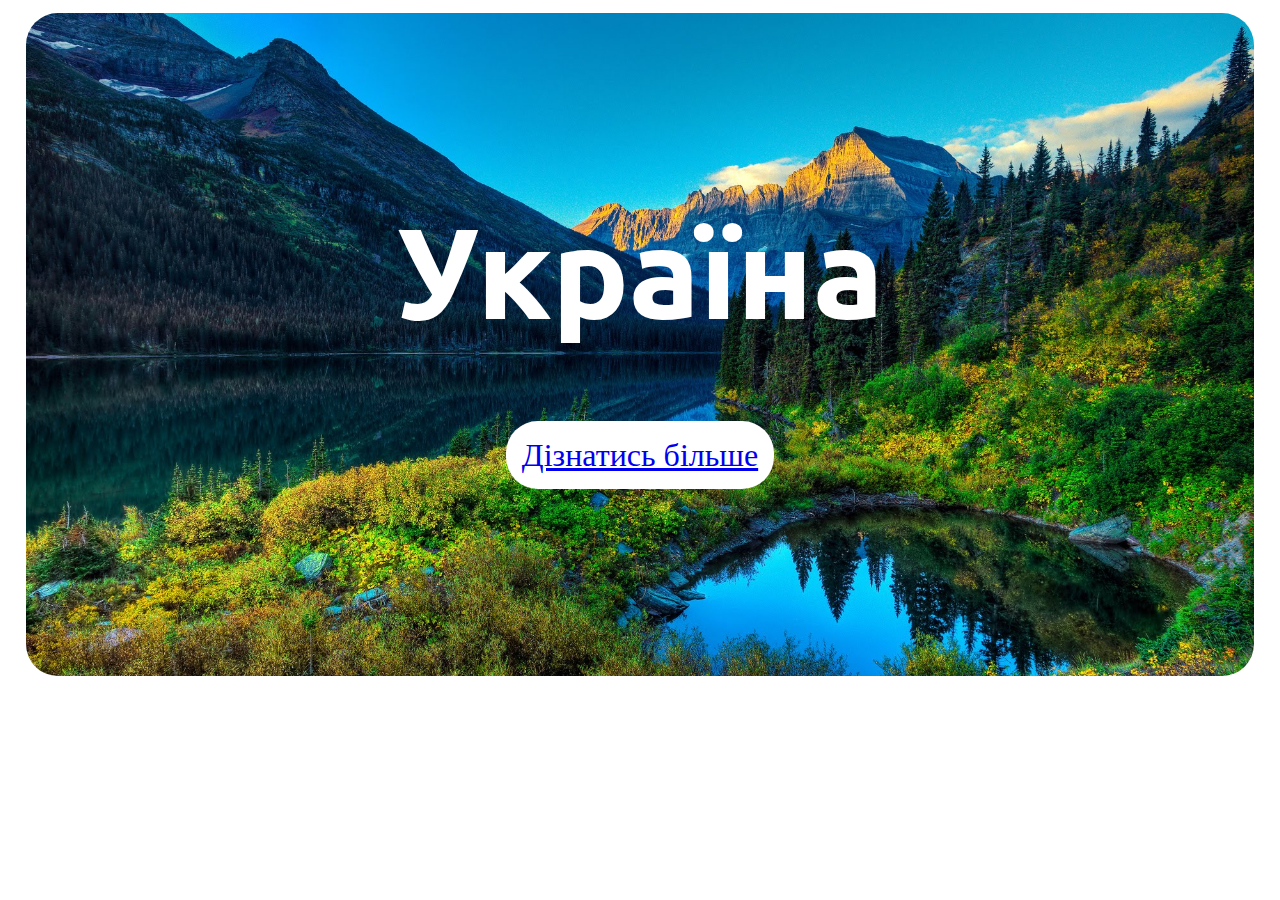
<file: index.html>
<!DOCTYPE html>
<html lang="en">
<head>
    <meta charset="UTF-8">
    <meta http-equiv="X-UA-Compatible" content="IE=edge">
    <meta name="viewport" content="width=device-width, initial-scale=1.0">
    <title>Україна</title>
    <link rel="stylesheet" href="styles.css"> 
    <link href="https://cdn.jsdelivr.net/npm/bootstrap@5.1.3/dist/css/bootstrap.min.css" rel="stylesheet" integrity="sha384-1BmE4kWBq78iYhFldvKuhfTAU6auU8tT94WrHftjDbrCEXSU1oBoqyl2QvZ6jIW3" crossorigin="anonymous">
    <link rel="preconnect" href="https://fonts.googleapis.com">
    <link rel="preconnect" href="https://fonts.gstatic.com" crossorigin>
    <link href="https://fonts.googleapis.com/css2?family=Ubuntu:wght@500&display=swap" rel="stylesheet">
</head>
<body>
    <div id="big-image" class="big-image container">
        <h1 id="big-header"class="h1">Україна</h1>
        <a href="https://uk.wikipedia.org/wiki/%D0%A3%D0%BA%D1%80%D0%B0%D1%97%D0%BD%D0%B0" target="_blank" id="more-btn" class="more btn btn-light btn-lg">Дізнатись більше</a>
    </div>


    <script src="https://cdn.jsdelivr.net/npm/bootstrap@5.1.3/dist/js/bootstrap.bundle.min.js" integrity="sha384-ka7Sk0Gln4gmtz2MlQnikT1wXgYsOg+OMhuP+IlRH9sENBO0LRn5q+8nbTov4+1p" crossorigin="anonymous"></script>
    <script src="https://cdn.jsdelivr.net/npm/@popperjs/core@2.10.2/dist/umd/popper.min.js" integrity="sha384-7+zCNj/IqJ95wo16oMtfsKbZ9ccEh31eOz1HGyDuCQ6wgnyJNSYdrPa03rtR1zdB" crossorigin="anonymous"></script>
    <script src="https://cdn.jsdelivr.net/npm/bootstrap@5.1.3/dist/js/bootstrap.min.js" integrity="sha384-QJHtvGhmr9XOIpI6YVutG+2QOK9T+ZnN4kzFN1RtK3zEFEIsxhlmWl5/YESvpZ13" crossorigin="anonymous"></script>
</body>
</html>
</file>
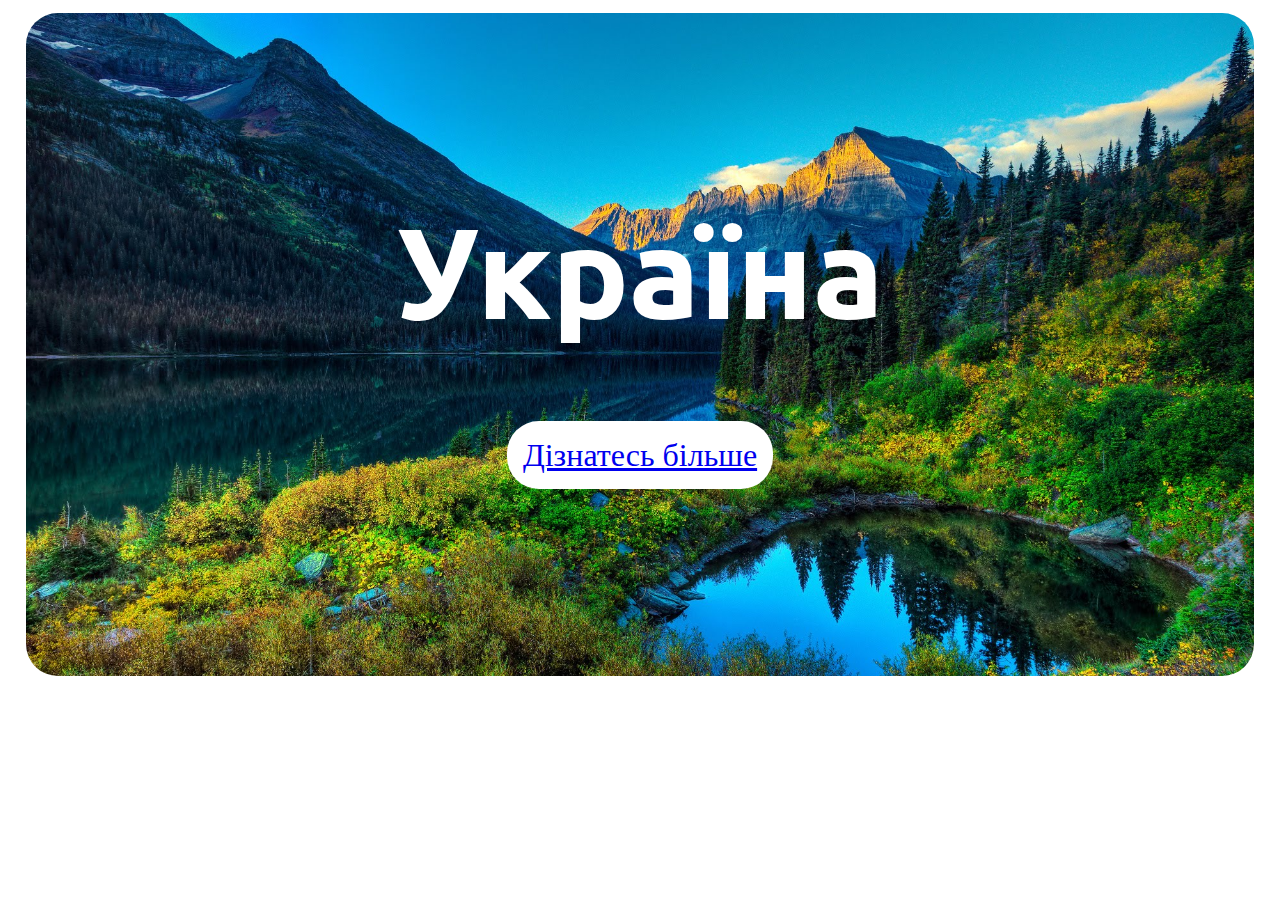
<file: ukraine.html>
<!DOCTYPE html>
<html lang="en">
<head>
    <meta charset="UTF-8">
    <meta http-equiv="X-UA-Compatible" content="IE=edge">
    <meta name="viewport" content="width=device-width, initial-scale=1.0">
    <title>Україна</title>
    <link rel="stylesheet" href="styles.css"> 
    <link href="https://cdn.jsdelivr.net/npm/bootstrap@5.1.3/dist/css/bootstrap.min.css" rel="stylesheet" integrity="sha384-1BmE4kWBq78iYhFldvKuhfTAU6auU8tT94WrHftjDbrCEXSU1oBoqyl2QvZ6jIW3" crossorigin="anonymous">
    <link rel="preconnect" href="https://fonts.googleapis.com">
    <link rel="preconnect" href="https://fonts.gstatic.com" crossorigin>
    <link href="https://fonts.googleapis.com/css2?family=Ubuntu:wght@500&display=swap" rel="stylesheet">
</head>
<body>
    <div class="big-image container">
        <h1 id="big-header"class="h1">Україна</h1>
        <a href="https://google.com" target="_blank" id="more-btn" class="more btn btn-light btn-lg">Дізнатесь більше</a>
    </div>


    <script src="https://cdn.jsdelivr.net/npm/bootstrap@5.1.3/dist/js/bootstrap.bundle.min.js" integrity="sha384-ka7Sk0Gln4gmtz2MlQnikT1wXgYsOg+OMhuP+IlRH9sENBO0LRn5q+8nbTov4+1p" crossorigin="anonymous"></script>
    <script src="https://cdn.jsdelivr.net/npm/@popperjs/core@2.10.2/dist/umd/popper.min.js" integrity="sha384-7+zCNj/IqJ95wo16oMtfsKbZ9ccEh31eOz1HGyDuCQ6wgnyJNSYdrPa03rtR1zdB" crossorigin="anonymous"></script>
    <script src="https://cdn.jsdelivr.net/npm/bootstrap@5.1.3/dist/js/bootstrap.min.js" integrity="sha384-QJHtvGhmr9XOIpI6YVutG+2QOK9T+ZnN4kzFN1RtK3zEFEIsxhlmWl5/YESvpZ13" crossorigin="anonymous"></script>
</body>
</html>
</file>
<file: styles.css>
* {
    margin: 0;
}
#big-header {
    font-size: 8rem;
    font-family: 'Ubuntu', sans-serif;
   
}
.big-image {
    font-size: 8rem;
    text-align: center;
    background-image: url("nature2.jpg");
    padding: 1.4em; 
    /* background-position: 50% 50%; */
    margin: 0.1em 0.2em;
    background-repeat: no-repeat;
    background-size: cover;
    color: rgb(255, 255, 255);
    border-radius: 0.5ch;
    position: relative;
}

#more-btn {
    font-size: 2rem;
    background-color: white;
    text-align: center;
    border-radius: 2ch;
    padding: 0.5em;
}

@media (max-width: 599px) {
    body{
        margin: 0px;
    }
    #big-image{
        margin: 0px;
        border-radius: 0ch;
    }
    #big-header {
        font-size: 5rem;
        margin: 0px;
    }
}
</file>
